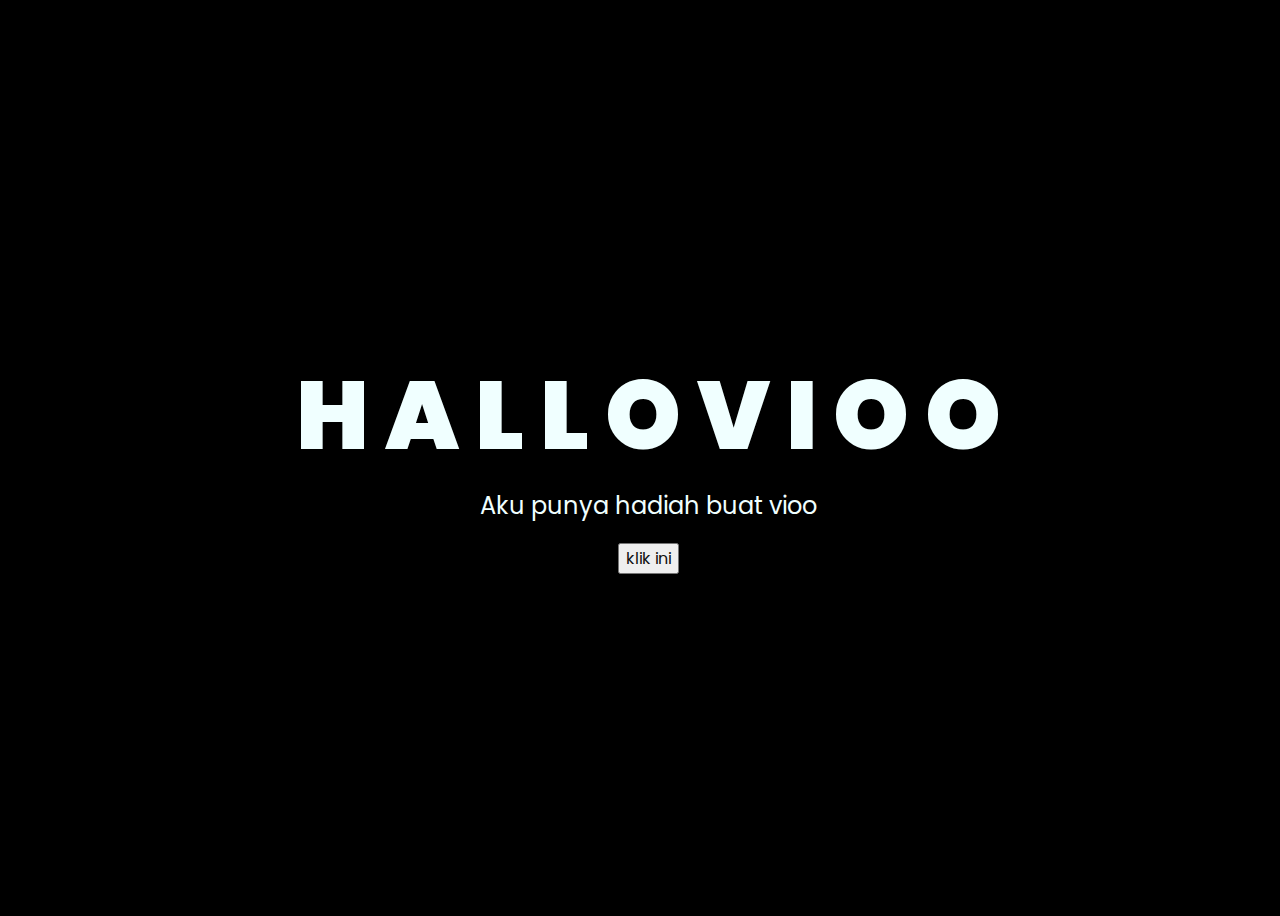
<file: pyoo/index.html>
<!DOCTYPE html>
<html lang="en">
<head>
    <meta charset="UTF-8">
    <meta http-equiv="X-UA-Compatible" content="IE=edge">
    <meta name="viewport" content="width=device-width, initial-scale=1.0">
    <link rel="stylesheet" href="css/style.css">
    <link rel="icon" href="img/flowers.png" type="image/x-icon">
    <title>Flowers</title>
</head>
<body>
    <div class="greetings">
    <!-- silahkan menambah kata sesuai keinginan dengan <span>text...</span -->
        <span>H</span>
        <span>A</span>
        <span>L</span>
        <span>L</span>
        <span>O</span>
        <span>V</span>
        <span>I</span>
        <span>O</span>
        <span>O</span>
    </div>
    <div class="description">
        <span>Aku punya hadiah buat vioo</span>
    </div>
    <div class="button">
        <button>
            <a href="flower.html">klik ini</a>
        </button>
        
    </div>
</body>
</html>
</file>
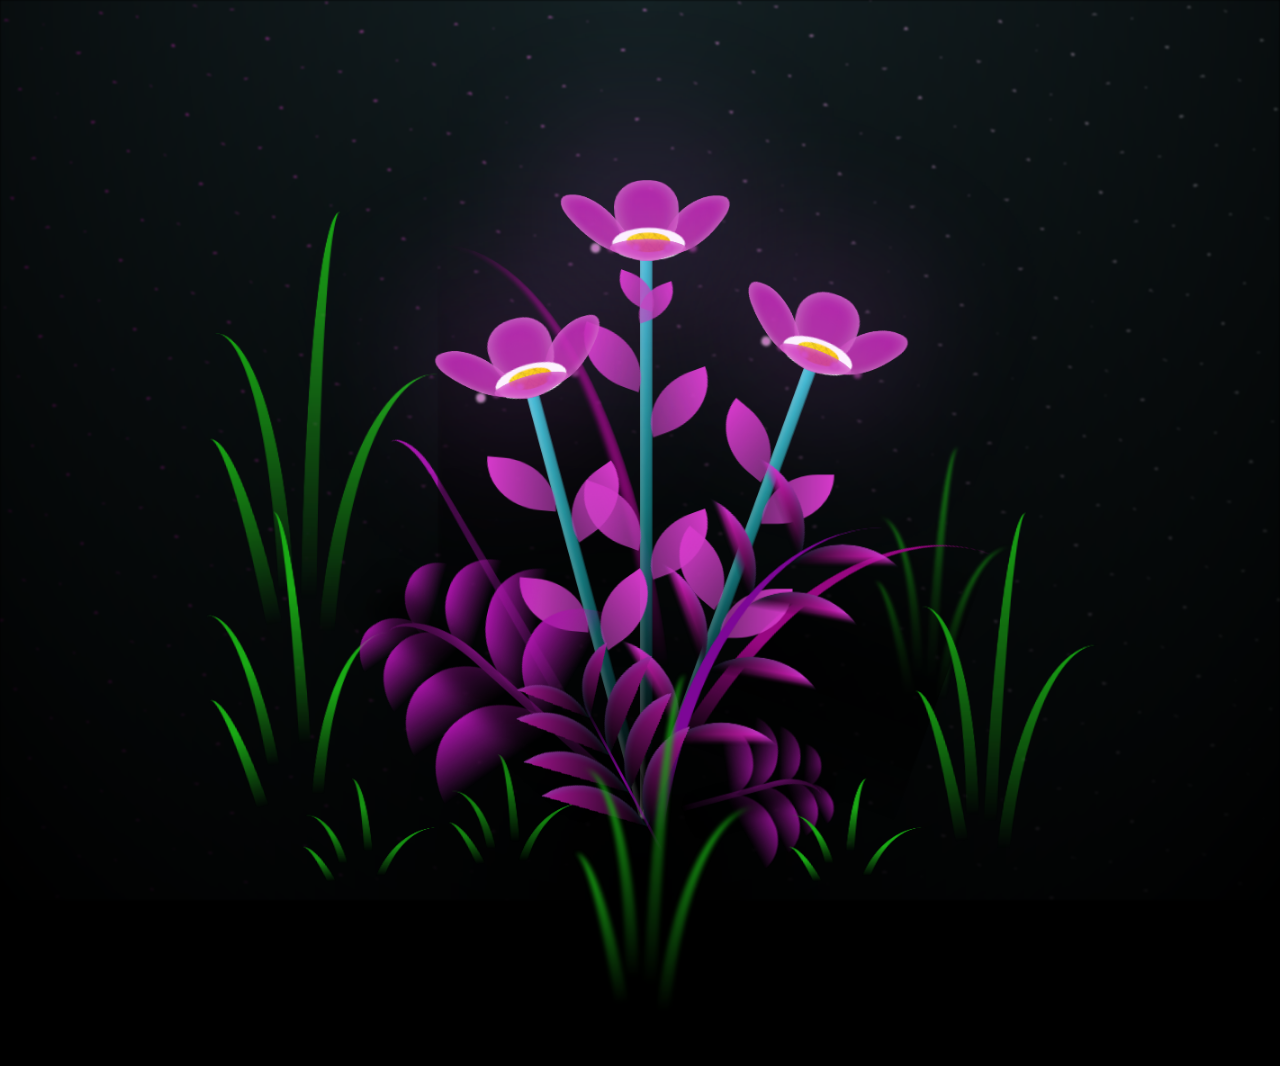
<file: pyoo/flower.html>
<!DOCTYPE html>
<html lang="en">
<head>
    <meta charset="UTF-8">
    <meta http-equiv="X-UA-Compatible" content="IE=edge">
    <meta name="viewport" content="width=device-width, initial-scale=1.0">
    <link rel="stylesheet" href="css/main.css">
    <link rel="icon" href="img/flowers.png" type="image/x-icon">
    <title>flowers</title>
</head>


<body class="container">

  <audio autoplay loop>
    <source src="hbd.mp3" type="audio/mp3">
  </audio>
  

  <!-- Pembuat code: https://codepen.io/mdusmanansari/pen/BamepLe -->
    <div class="night"></div>
    <div class="flowers">
      <div class="flower flower--1">
        <div class="flower__leafs flower__leafs--1">
          <div class="flower__leaf flower__leaf--1"></div>
          <div class="flower__leaf flower__leaf--2"></div>
          <div class="flower__leaf flower__leaf--3"></div>
          <div class="flower__leaf flower__leaf--4"></div>
          <div class="flower__white-circle"></div>
  
          <div class="flower__light flower__light--1"></div>
          <div class="flower__light flower__light--2"></div>
          <div class="flower__light flower__light--3"></div>
          <div class="flower__light flower__light--4"></div>
          <div class="flower__light flower__light--5"></div>
          <div class="flower__light flower__light--6"></div>
          <div class="flower__light flower__light--7"></div>
          <div class="flower__light flower__light--8"></div>
  
        </div>
        <div class="flower__line">
          <div class="flower__line__leaf flower__line__leaf--1"></div>
          <div class="flower__line__leaf flower__line__leaf--2"></div>
          <div class="flower__line__leaf flower__line__leaf--3"></div>
          <div class="flower__line__leaf flower__line__leaf--4"></div>
          <div class="flower__line__leaf flower__line__leaf--5"></div>
          <div class="flower__line__leaf flower__line__leaf--6"></div>
        </div>
      </div>
  
      <div class="flower flower--2">
        <div class="flower__leafs flower__leafs--2">
          <div class="flower__leaf flower__leaf--1"></div>
          <div class="flower__leaf flower__leaf--2"></div>
          <div class="flower__leaf flower__leaf--3"></div>
          <div class="flower__leaf flower__leaf--4"></div>
          <div class="flower__white-circle"></div>
  
          <div class="flower__light flower__light--1"></div>
          <div class="flower__light flower__light--2"></div>
          <div class="flower__light flower__light--3"></div>
          <div class="flower__light flower__light--4"></div>
          <div class="flower__light flower__light--5"></div>
          <div class="flower__light flower__light--6"></div>
          <div class="flower__light flower__light--7"></div>
          <div class="flower__light flower__light--8"></div>
  
        </div>
        <div class="flower__line">
          <div class="flower__line__leaf flower__line__leaf--1"></div>
          <div class="flower__line__leaf flower__line__leaf--2"></div>
          <div class="flower__line__leaf flower__line__leaf--3"></div>
          <div class="flower__line__leaf flower__line__leaf--4"></div>
        </div>
      </div>
  
      <div class="flower flower--3">
        <div class="flower__leafs flower__leafs--3">
          <div class="flower__leaf flower__leaf--1"></div>
          <div class="flower__leaf flower__leaf--2"></div>
          <div class="flower__leaf flower__leaf--3"></div>
          <div class="flower__leaf flower__leaf--4"></div>
          <div class="flower__white-circle"></div>
  
          <div class="flower__light flower__light--1"></div>
          <div class="flower__light flower__light--2"></div>
          <div class="flower__light flower__light--3"></div>
          <div class="flower__light flower__light--4"></div>
          <div class="flower__light flower__light--5"></div>
          <div class="flower__light flower__light--6"></div>
          <div class="flower__light flower__light--7"></div>
          <div class="flower__light flower__light--8"></div>
  
        </div>
        <div class="flower__line">
          <div class="flower__line__leaf flower__line__leaf--1"></div>
          <div class="flower__line__leaf flower__line__leaf--2"></div>
          <div class="flower__line__leaf flower__line__leaf--3"></div>
          <div class="flower__line__leaf flower__line__leaf--4"></div>
        </div>
      </div>
  
      <div class="grow-ans" style="--d:1.2s">
        <div class="flower__g-long">
          <div class="flower__g-long__top"></div>
          <div class="flower__g-long__bottom"></div>
        </div>
      </div>
  
      <div class="growing-grass">
        <div class="flower__grass flower__grass--1">
          <div class="flower__grass--top"></div>
          <div class="flower__grass--bottom"></div>
          <div class="flower__grass__leaf flower__grass__leaf--1"></div>
          <div class="flower__grass__leaf flower__grass__leaf--2"></div>
          <div class="flower__grass__leaf flower__grass__leaf--3"></div>
          <div class="flower__grass__leaf flower__grass__leaf--4"></div>
          <div class="flower__grass__leaf flower__grass__leaf--5"></div>
          <div class="flower__grass__leaf flower__grass__leaf--6"></div>
          <div class="flower__grass__leaf flower__grass__leaf--7"></div>
          <div class="flower__grass__leaf flower__grass__leaf--8"></div>
          <div class="flower__grass__overlay"></div>
        </div>
      </div>
  
      <div class="growing-grass">
        <div class="flower__grass flower__grass--2">
          <div class="flower__grass--top"></div>
          <div class="flower__grass--bottom"></div>
          <div class="flower__grass__leaf flower__grass__leaf--1"></div>
          <div class="flower__grass__leaf flower__grass__leaf--2"></div>
          <div class="flower__grass__leaf flower__grass__leaf--3"></div>
          <div class="flower__grass__leaf flower__grass__leaf--4"></div>
          <div class="flower__grass__leaf flower__grass__leaf--5"></div>
          <div class="flower__grass__leaf flower__grass__leaf--6"></div>
          <div class="flower__grass__leaf flower__grass__leaf--7"></div>
          <div class="flower__grass__leaf flower__grass__leaf--8"></div>
          <div class="flower__grass__overlay"></div>
        </div>
      </div>
  
      <div class="grow-ans" style="--d:2.4s">
        <div class="flower__g-right flower__g-right--1">
          <div class="leaf"></div>
        </div>
      </div>
  
      <div class="grow-ans" style="--d:2.8s">
        <div class="flower__g-right flower__g-right--2">
          <div class="leaf"></div>
        </div>
      </div>
  
      <div class="grow-ans" style="--d:2.8s">
        <div class="flower__g-front">
          <div class="flower__g-front__leaf-wrapper flower__g-front__leaf-wrapper--1">
            <div class="flower__g-front__leaf"></div>
          </div>
          <div class="flower__g-front__leaf-wrapper flower__g-front__leaf-wrapper--2">
            <div class="flower__g-front__leaf"></div>
          </div>
          <div class="flower__g-front__leaf-wrapper flower__g-front__leaf-wrapper--3">
            <div class="flower__g-front__leaf"></div>
          </div>
          <div class="flower__g-front__leaf-wrapper flower__g-front__leaf-wrapper--4">
            <div class="flower__g-front__leaf"></div>
          </div>
          <div class="flower__g-front__leaf-wrapper flower__g-front__leaf-wrapper--5">
            <div class="flower__g-front__leaf"></div>
          </div>
          <div class="flower__g-front__leaf-wrapper flower__g-front__leaf-wrapper--6">
            <div class="flower__g-front__leaf"></div>
          </div>
          <div class="flower__g-front__leaf-wrapper flower__g-front__leaf-wrapper--7">
            <div class="flower__g-front__leaf"></div>
          </div>
          <div class="flower__g-front__leaf-wrapper flower__g-front__leaf-wrapper--8">
            <div class="flower__g-front__leaf"></div>
          </div>
          <div class="flower__g-front__line"></div>
        </div>
      </div>
  
      <div class="grow-ans" style="--d:3.2s">
        <div class="flower__g-fr">
          <div class="leaf"></div>
          <div class="flower__g-fr__leaf flower__g-fr__leaf--1"></div>
          <div class="flower__g-fr__leaf flower__g-fr__leaf--2"></div>
          <div class="flower__g-fr__leaf flower__g-fr__leaf--3"></div>
          <div class="flower__g-fr__leaf flower__g-fr__leaf--4"></div>
          <div class="flower__g-fr__leaf flower__g-fr__leaf--5"></div>
          <div class="flower__g-fr__leaf flower__g-fr__leaf--6"></div>
          <div class="flower__g-fr__leaf flower__g-fr__leaf--7"></div>
          <div class="flower__g-fr__leaf flower__g-fr__leaf--8"></div>
        </div>
      </div>
  
      <div class="long-g long-g--0">
        <div class="grow-ans" style="--d:3s">
          <div class="leaf leaf--0"></div>
        </div>
        <div class="grow-ans" style="--d:2.2s">
          <div class="leaf leaf--1"></div>
        </div>
        <div class="grow-ans" style="--d:3.4s">
          <div class="leaf leaf--2"></div>
        </div>
        <div class="grow-ans" style="--d:3.6s">
          <div class="leaf leaf--3"></div>
        </div>
      </div>
  
      <div class="long-g long-g--1">
        <div class="grow-ans" style="--d:3.6s">
          <div class="leaf leaf--0"></div>
        </div>
        <div class="grow-ans" style="--d:3.8s">
          <div class="leaf leaf--1"></div>
        </div>
        <div class="grow-ans" style="--d:4s">
          <div class="leaf leaf--2"></div>
        </div>
        <div class="grow-ans" style="--d:4.2s">
          <div class="leaf leaf--3"></div>
        </div>
      </div>
  
      <div class="long-g long-g--2">
        <div class="grow-ans" style="--d:4s">
          <div class="leaf leaf--0"></div>
        </div>
        <div class="grow-ans" style="--d:4.2s">
          <div class="leaf leaf--1"></div>
        </div>
        <div class="grow-ans" style="--d:4.4s">
          <div class="leaf leaf--2"></div>
        </div>
        <div class="grow-ans" style="--d:4.6s">
          <div class="leaf leaf--3"></div>
        </div>
      </div>
  
      <div class="long-g long-g--3">
        <div class="grow-ans" style="--d:4s">
          <div class="leaf leaf--0"></div>
        </div>
        <div class="grow-ans" style="--d:4.2s">
          <div class="leaf leaf--1"></div>
        </div>
        <div class="grow-ans" style="--d:3s">
          <div class="leaf leaf--2"></div>
        </div>
        <div class="grow-ans" style="--d:3.6s">
          <div class="leaf leaf--3"></div>
        </div>
      </div>
  
      <div class="long-g long-g--4">
        <div class="grow-ans" style="--d:4s">
          <div class="leaf leaf--0"></div>
        </div>
        <div class="grow-ans" style="--d:4.2s">
          <div class="leaf leaf--1"></div>
        </div>
        <div class="grow-ans" style="--d:3s">
          <div class="leaf leaf--2"></div>
        </div>
        <div class="grow-ans" style="--d:3.6s">
          <div class="leaf leaf--3"></div>
        </div>
      </div>
  
      <div class="long-g long-g--5">
        <div class="grow-ans" style="--d:4s">
          <div class="leaf leaf--0"></div>
        </div>
        <div class="grow-ans" style="--d:4.2s">
          <div class="leaf leaf--1"></div>
        </div>
        <div class="grow-ans" style="--d:3s">
          <div class="leaf leaf--2"></div>
        </div>
        <div class="grow-ans" style="--d:3.6s">
          <div class="leaf leaf--3"></div>
        </div>
      </div>
  
      <div class="long-g long-g--6">
        <div class="grow-ans" style="--d:4.2s">
          <div class="leaf leaf--0"></div>
        </div>
        <div class="grow-ans" style="--d:4.4s">
          <div class="leaf leaf--1"></div>
        </div>
        <div class="grow-ans" style="--d:4.6s">
          <div class="leaf leaf--2"></div>
        </div>
        <div class="grow-ans" style="--d:4.8s">
          <div class="leaf leaf--3"></div>
        </div>
      </div>
  
      <div class="long-g long-g--7">
        <div class="grow-ans" style="--d:3s">
          <div class="leaf leaf--0"></div>
        </div>
        <div class="grow-ans" style="--d:3.2s">
          <div class="leaf leaf--1"></div>
        </div>
        <div class="grow-ans" style="--d:3.5s">
          <div class="leaf leaf--2"></div>
        </div>
        <div class="grow-ans" style="--d:3.6s">
          <div class="leaf leaf--3"></div>
        </div>
      </div>
    </div>
    <script src="main.js"></script>
  </body>
</html>
</file>
<file: pyoo/css/style.css>
@import url('https://fonts.googleapis.com/css2?family=Poppins:ital,wght@0,500;1,900&display=swap');
*{
    font-family: 'Poppins',cursive;
}
body{
    color: azure;
    width: 100%;
    height: 100vh;
    display: flex;
    flex-direction: column;
    align-items: center;
    justify-content: center;
    background-color: black;
}
.greetings{
    font-size: 6rem;
    font-weight: 900;
}
.greetings > span{
    animation: glow 2.5s ease-in-out infinite;
}
@keyframes glow{
    0%, 100%{
        color: #fff;
        text-shadow: 0 0 12px #39c6d6, 0 0 50px #39c6d6, 0 0 100px #39c6d6;
    }
    10%, 90%{
        color: #111;
        text-shadow: none;
    }
}
.greetings > span:nth-child(2){
    animation-delay: .2s ;
}
.greetings > span:nth-child(3){
    animation-delay: .4s ;
}
.greetings > span:nth-child(4){
    animation-delay: .6s;
}
.greetings > span:nth-child(5){
    animation-delay: .8s;
}

.description{
    font-size: 1.5rem;
    margin-bottom: 20px;
}

.button a{
    text-decoration: none;
    font-size: 1rem;
    color: #111;
}

@media screen and (max-width:574px){
    .greetings{
        display: block;
        font-size: 3rem;
        font-weight: 500;
        text-align: center;
    }
    .description{
        font-size: 1rem;
    }
    
    .button a{
        font-size: .5rem;
    }
}
</file>
<file: pyoo/css/main.css>
*,
*::after,
*::before {
  padding: 0;
  margin: 0;
  box-sizing: border-box;
}

:root {
  --dark-color: #000000;
}

body {
  display: flex;
  align-items: flex-end;
  justify-content: center;
  min-height: 100vh;
  background-color: var(--dark-color);
  overflow: hidden;
  perspective: 1000px;
}

.night {
  position: fixed;
  left: 50%;
  top: 0;
  transform: translateX(-50%);
  width: 100%;
  height: 100%;
  filter: blur(0.1vmin);
  background-image: radial-gradient(ellipse at top, transparent 0%, var(--dark-color)), radial-gradient(ellipse at bottom, var(--dark-color), rgba(145, 233, 255, 0.2)), repeating-linear-gradient(220deg, rgb(0, 0, 0) 0px, rgb(0, 0, 0) 19px, transparent 19px, transparent 22px), repeating-linear-gradient(189deg, rgb(0, 0, 0) 0px, rgb(0, 0, 0) 19px, transparent 19px, transparent 22px), repeating-linear-gradient(148deg, rgb(0, 0, 0) 0px, rgb(0, 0, 0) 19px, transparent 19px, transparent 22px), linear-gradient(90deg, rgb(255, 0, 208), rgb(240, 240, 240));
}

.flowers {
  position: relative;
  transform: scale(0.9);
}

.flower {
  position: absolute;
  bottom: 10vmin;
  transform-origin: bottom center;
  z-index: 10;
  --fl-speed: 0.8s;
}
.flower--1 {
  -webkit-animation: moving-flower-1 4s linear infinite;
          animation: moving-flower-1 4s linear infinite;
}
.flower--1 .flower__line {
  height: 70vmin;
  -webkit-animation-delay: 0.3s;
          animation-delay: 0.3s;
}
.flower--1 .flower__line__leaf--1 {
  -webkit-animation: blooming-leaf-right var(--fl-speed) 1.6s backwards;
          animation: blooming-leaf-right var(--fl-speed) 1.6s backwards;
}
.flower--1 .flower__line__leaf--2 {
  -webkit-animation: blooming-leaf-right var(--fl-speed) 1.4s backwards;
          animation: blooming-leaf-right var(--fl-speed) 1.4s backwards;
}
.flower--1 .flower__line__leaf--3 {
  -webkit-animation: blooming-leaf-left var(--fl-speed) 1.2s backwards;
          animation: blooming-leaf-left var(--fl-speed) 1.2s backwards;
}
.flower--1 .flower__line__leaf--4 {
  -webkit-animation: blooming-leaf-left var(--fl-speed) 1s backwards;
          animation: blooming-leaf-left var(--fl-speed) 1s backwards;
}
.flower--1 .flower__line__leaf--5 {
  -webkit-animation: blooming-leaf-right var(--fl-speed) 1.8s backwards;
          animation: blooming-leaf-right var(--fl-speed) 1.8s backwards;
}
.flower--1 .flower__line__leaf--6 {
  -webkit-animation: blooming-leaf-left var(--fl-speed) 2s backwards;
          animation: blooming-leaf-left var(--fl-speed) 2s backwards;
}
.flower--2 {
  left: 50%;
  transform: rotate(20deg);
  -webkit-animation: moving-flower-2 4s linear infinite;
          animation: moving-flower-2 4s linear infinite;
}
.flower--2 .flower__line {
  height: 60vmin;
  -webkit-animation-delay: 0.6s;
          animation-delay: 0.6s;
}
.flower--2 .flower__line__leaf--1 {
  -webkit-animation: blooming-leaf-right var(--fl-speed) 1.9s backwards;
          animation: blooming-leaf-right var(--fl-speed) 1.9s backwards;
}
.flower--2 .flower__line__leaf--2 {
  -webkit-animation: blooming-leaf-right var(--fl-speed) 1.7s backwards;
          animation: blooming-leaf-right var(--fl-speed) 1.7s backwards;
}
.flower--2 .flower__line__leaf--3 {
  -webkit-animation: blooming-leaf-left var(--fl-speed) 1.5s backwards;
          animation: blooming-leaf-left var(--fl-speed) 1.5s backwards;
}
.flower--2 .flower__line__leaf--4 {
  -webkit-animation: blooming-leaf-left var(--fl-speed) 1.3s backwards;
          animation: blooming-leaf-left var(--fl-speed) 1.3s backwards;
}
.flower--3 {
  left: 50%;
  transform: rotate(-15deg);
  -webkit-animation: moving-flower-3 4s linear infinite;
          animation: moving-flower-3 4s linear infinite;
}
.flower--3 .flower__line {
  -webkit-animation-delay: 0.9s;
          animation-delay: 0.9s;
}
.flower--3 .flower__line__leaf--1 {
  -webkit-animation: blooming-leaf-right var(--fl-speed) 2.5s backwards;
          animation: blooming-leaf-right var(--fl-speed) 2.5s backwards;
}
.flower--3 .flower__line__leaf--2 {
  -webkit-animation: blooming-leaf-right var(--fl-speed) 2.3s backwards;
          animation: blooming-leaf-right var(--fl-speed) 2.3s backwards;
}
.flower--3 .flower__line__leaf--3 {
  -webkit-animation: blooming-leaf-left var(--fl-speed) 2.1s backwards;
          animation: blooming-leaf-left var(--fl-speed) 2.1s backwards;
}
.flower--3 .flower__line__leaf--4 {
  -webkit-animation: blooming-leaf-left var(--fl-speed) 1.9s backwards;
          animation: blooming-leaf-left var(--fl-speed) 1.9s backwards;
}
.flower__leafs {
  position: relative;
  -webkit-animation: blooming-flower 2s backwards;
          animation: blooming-flower 2s backwards;
}
.flower__leafs--1 {
  -webkit-animation-delay: 1.1s;
          animation-delay: 1.1s;
}
.flower__leafs--2 {
  -webkit-animation-delay: 1.4s;
          animation-delay: 1.4s;
}
.flower__leafs--3 {
  -webkit-animation-delay: 1.7s;
          animation-delay: 1.7s;
}
.flower__leafs::after {
  content: "";
  position: absolute;
  left: 0;
  top: 0;
  transform: translate(-50%, -100%);
  width: 8vmin;
  height: 8vmin;
  background-color: #e46bff;
  filter: blur(10vmin);
}
.flower__leaf {
  position: absolute;
  bottom: 0;
  left: 50%;
  width: 8vmin;
  height: 11vmin;
  border-radius: 51% 49% 47% 53%/44% 45% 55% 69%;
  background-color: #efa7ff;
  background-image: linear-gradient(to top, #bb36aa, #c122b4);
  transform-origin: bottom center;
  opacity: 0.9;
  box-shadow: inset 0 0 2vmin rgba(255, 255, 255, 0.5);
}
.flower__leaf--1 {
  transform: translate(-10%, 1%) rotateY(40deg) rotateX(-50deg);
}
.flower__leaf--2 {
  transform: translate(-50%, -4%) rotateX(40deg);
}
.flower__leaf--3 {
  transform: translate(-90%, 0%) rotateY(45deg) rotateX(50deg);
}
.flower__leaf--4 {
  width: 8vmin;
  height: 8vmin;
  transform-origin: bottom left;
  border-radius: 4vmin 10vmin 4vmin 4vmin;
  transform: translate(0%, 18%) rotateX(70deg) rotate(-43deg);
  background-image: linear-gradient(to top, #c025b0, #cd27bc);
  z-index: 1;
  opacity: 0.8;
}
.flower__white-circle {
  position: absolute;
  left: -3.5vmin;
  top: -3vmin;
  width: 9vmin;
  height: 4vmin;
  border-radius: 50%;
  background-color: #fff;
}
.flower__white-circle::after {
  content: "";
  position: absolute;
  left: 50%;
  top: 45%;
  transform: translate(-50%, -50%);
  width: 60%;
  height: 60%;
  border-radius: inherit;
  background-image: repeating-linear-gradient(135deg, rgba(0, 0, 0, 0.03) 0px, rgba(0, 0, 0, 0.03) 1px, transparent 1px, transparent 12px), repeating-linear-gradient(45deg, rgba(0, 0, 0, 0.03) 0px, rgba(0, 0, 0, 0.03) 1px, transparent 1px, transparent 12px), repeating-linear-gradient(67.5deg, rgba(0, 0, 0, 0.03) 0px, rgba(0, 0, 0, 0.03) 1px, transparent 1px, transparent 12px), repeating-linear-gradient(135deg, rgba(0, 0, 0, 0.03) 0px, rgba(0, 0, 0, 0.03) 1px, transparent 1px, transparent 12px), repeating-linear-gradient(45deg, rgba(0, 0, 0, 0.03) 0px, rgba(0, 0, 0, 0.03) 1px, transparent 1px, transparent 12px), repeating-linear-gradient(112.5deg, rgba(0, 0, 0, 0.03) 0px, rgba(0, 0, 0, 0.03) 1px, transparent 1px, transparent 12px), repeating-linear-gradient(112.5deg, rgba(0, 0, 0, 0.03) 0px, rgba(0, 0, 0, 0.03) 1px, transparent 1px, transparent 12px), repeating-linear-gradient(45deg, rgba(0, 0, 0, 0.03) 0px, rgba(0, 0, 0, 0.03) 1px, transparent 1px, transparent 12px), repeating-linear-gradient(22.5deg, rgba(0, 0, 0, 0.03) 0px, rgba(0, 0, 0, 0.03) 1px, transparent 1px, transparent 12px), repeating-linear-gradient(45deg, rgba(0, 0, 0, 0.03) 0px, rgba(0, 0, 0, 0.03) 1px, transparent 1px, transparent 12px), repeating-linear-gradient(22.5deg, rgba(0, 0, 0, 0.03) 0px, rgba(0, 0, 0, 0.03) 1px, transparent 1px, transparent 12px), repeating-linear-gradient(135deg, rgba(0, 0, 0, 0.03) 0px, rgba(0, 0, 0, 0.03) 1px, transparent 1px, transparent 12px), repeating-linear-gradient(157.5deg, rgba(0, 0, 0, 0.03) 0px, rgba(0, 0, 0, 0.03) 1px, transparent 1px, transparent 12px), repeating-linear-gradient(67.5deg, rgba(0, 0, 0, 0.03) 0px, rgba(0, 0, 0, 0.03) 1px, transparent 1px, transparent 12px), repeating-linear-gradient(67.5deg, rgba(0, 0, 0, 0.03) 0px, rgba(0, 0, 0, 0.03) 1px, transparent 1px, transparent 12px), linear-gradient(90deg, rgb(255, 235, 18), rgb(255, 206, 0));
}
.flower__line {
  height: 55vmin;
  width: 1.5vmin;
  background-image: linear-gradient(to left, rgba(0, 0, 0, 0.2), transparent, rgba(255, 255, 255, 0.2)), linear-gradient(to top, transparent 10%, #14757a, #39c6d6);
  box-shadow: inset 0 0 2px rgba(0, 0, 0, 0.5);
  -webkit-animation: grow-flower-tree 4s backwards;
          animation: grow-flower-tree 4s backwards;
}
.flower__line__leaf {
  --w: 7vmin;
  --h: calc(var(--w) + 2vmin);
  position: absolute;
  top: 20%;
  left: 90%;
  width: var(--w);
  height: var(--h);
  border-top-right-radius: var(--h);
  border-bottom-left-radius: var(--h);
  background-image: linear-gradient(to top, rgba(190, 65, 186, 0.625), #d639cb);
}
.flower__line__leaf--1 {
  transform: rotate(70deg) rotateY(30deg);
}
.flower__line__leaf--2 {
  top: 45%;
  transform: rotate(70deg) rotateY(30deg);
}
.flower__line__leaf--3, .flower__line__leaf--4, .flower__line__leaf--6 {
  border-top-right-radius: 0;
  border-bottom-left-radius: 0;
  border-top-left-radius: var(--h);
  border-bottom-right-radius: var(--h);
  left: -460%;
  top: 12%;
  transform: rotate(-70deg) rotateY(30deg);
}
.flower__line__leaf--4 {
  top: 40%;
}
.flower__line__leaf--5 {
  top: 0;
  transform-origin: left;
  transform: rotate(70deg) rotateY(30deg) scale(0.6);
}
.flower__line__leaf--6 {
  top: -2%;
  left: -450%;
  transform-origin: right;
  transform: rotate(-70deg) rotateY(30deg) scale(0.6);
}
.flower__light {
  position: absolute;
  bottom: 0vmin;
  width: 1vmin;
  height: 1vmin;
  background-color: rgb(254, 253, 254);
  border-radius: 50%;
  filter: blur(0.2vmin);
  -webkit-animation: light-ans 4s linear infinite backwards;
          animation: light-ans 4s linear infinite backwards;
}
.flower__light:nth-child(odd) {
  background-color: #a43c98b1;
}
.flower__light--1 {
  left: -2vmin;
  -webkit-animation-delay: 1s;
          animation-delay: 1s;
}
.flower__light--2 {
  left: 3vmin;
  -webkit-animation-delay: 0.5s;
          animation-delay: 0.5s;
}
.flower__light--3 {
  left: -6vmin;
  -webkit-animation-delay: 0.3s;
          animation-delay: 0.3s;
}
.flower__light--4 {
  left: 6vmin;
  -webkit-animation-delay: 0.9s;
          animation-delay: 0.9s;
}
.flower__light--5 {
  left: -1vmin;
  -webkit-animation-delay: 1.5s;
          animation-delay: 1.5s;
}
.flower__light--6 {
  left: -4vmin;
  -webkit-animation-delay: 3s;
          animation-delay: 3s;
}
.flower__light--7 {
  left: 3vmin;
  -webkit-animation-delay: 2s;
          animation-delay: 2s;
}
.flower__light--8 {
  left: -6vmin;
  -webkit-animation-delay: 3.5s;
          animation-delay: 3.5s;
}
.flower__grass {
  --c: #aa15aa;
  --line-w: 1.5vmin;
  position: absolute;
  bottom: 12vmin;
  left: -7vmin;
  display: flex;
  flex-direction: column;
  align-items: flex-end;
  z-index: 20;
  transform-origin: bottom center;
  transform: rotate(-48deg) rotateY(40deg);
}
.flower__grass--1 {
  -webkit-animation: moving-grass 2s linear infinite;
          animation: moving-grass 2s linear infinite;
}
.flower__grass--2 {
  left: 2vmin;
  bottom: 10vmin;
  transform: scale(0.5) rotate(75deg) rotateX(10deg) rotateY(-200deg);
  opacity: 0.8;
  z-index: 0;
  -webkit-animation: moving-grass--2 1.5s linear infinite;
          animation: moving-grass--2 1.5s linear infinite;
}
.flower__grass--top {
  width: 7vmin;
  height: 10vmin;
  border-top-right-radius: 100%;
  border-right: var(--line-w) solid var(--c);
  transform-origin: bottom center;
  transform: rotate(-2deg);
}
.flower__grass--bottom {
  margin-top: -2px;
  width: var(--line-w);
  height: 25vmin;
  background-image: linear-gradient(to top, transparent, var(--c));
}
.flower__grass__leaf {
  --size: 10vmin;
  position: absolute;
  width: calc(var(--size) * 2.1);
  height: var(--size);
  border-top-left-radius: var(--size);
  border-top-right-radius: var(--size);
  background-image: linear-gradient(to top, transparent, transparent 30%, var(--c));
  z-index: 100;
}
.flower__grass__leaf--1 {
  top: -6%;
  left: 30%;
  --size: 6vmin;
  transform: rotate(-20deg);
  -webkit-animation: growing-grass-ans--1 2s 2.6s backwards;
          animation: growing-grass-ans--1 2s 2.6s backwards;
}
@-webkit-keyframes growing-grass-ans--1 {
  0% {
    transform-origin: bottom left;
    transform: rotate(-20deg) scale(0);
  }
}
@keyframes growing-grass-ans--1 {
  0% {
    transform-origin: bottom left;
    transform: rotate(-20deg) scale(0);
  }
}
.flower__grass__leaf--2 {
  top: -5%;
  left: -110%;
  --size: 6vmin;
  transform: rotate(10deg);
  -webkit-animation: growing-grass-ans--2 2s 2.4s linear backwards;
          animation: growing-grass-ans--2 2s 2.4s linear backwards;
}
@-webkit-keyframes growing-grass-ans--2 {
  0% {
    transform-origin: bottom right;
    transform: rotate(10deg) scale(0);
  }
}
@keyframes growing-grass-ans--2 {
  0% {
    transform-origin: bottom right;
    transform: rotate(10deg) scale(0);
  }
}
.flower__grass__leaf--3 {
  top: 5%;
  left: 60%;
  --size: 8vmin;
  transform: rotate(-18deg) rotateX(-20deg);
  -webkit-animation: growing-grass-ans--3 2s 2.2s linear backwards;
          animation: growing-grass-ans--3 2s 2.2s linear backwards;
}
@-webkit-keyframes growing-grass-ans--3 {
  0% {
    transform-origin: bottom left;
    transform: rotate(-18deg) rotateX(-20deg) scale(0);
  }
}
@keyframes growing-grass-ans--3 {
  0% {
    transform-origin: bottom left;
    transform: rotate(-18deg) rotateX(-20deg) scale(0);
  }
}
.flower__grass__leaf--4 {
  top: 6%;
  left: -135%;
  --size: 8vmin;
  transform: rotate(2deg);
  -webkit-animation: growing-grass-ans--4 2s 2s linear backwards;
          animation: growing-grass-ans--4 2s 2s linear backwards;
}
@-webkit-keyframes growing-grass-ans--4 {
  0% {
    transform-origin: bottom right;
    transform: rotate(2deg) scale(0);
  }
}
@keyframes growing-grass-ans--4 {
  0% {
    transform-origin: bottom right;
    transform: rotate(2deg) scale(0);
  }
}
.flower__grass__leaf--5 {
  top: 20%;
  left: 60%;
  --size: 10vmin;
  transform: rotate(-24deg) rotateX(-20deg);
  -webkit-animation: growing-grass-ans--5 2s 1.8s linear backwards;
          animation: growing-grass-ans--5 2s 1.8s linear backwards;
}
@-webkit-keyframes growing-grass-ans--5 {
  0% {
    transform-origin: bottom left;
    transform: rotate(-24deg) rotateX(-20deg) scale(0);
  }
}
@keyframes growing-grass-ans--5 {
  0% {
    transform-origin: bottom left;
    transform: rotate(-24deg) rotateX(-20deg) scale(0);
  }
}
.flower__grass__leaf--6 {
  top: 22%;
  left: -180%;
  --size: 10vmin;
  transform: rotate(10deg);
  -webkit-animation: growing-grass-ans--6 2s 1.6s linear backwards;
          animation: growing-grass-ans--6 2s 1.6s linear backwards;
}
@-webkit-keyframes growing-grass-ans--6 {
  0% {
    transform-origin: bottom right;
    transform: rotate(10deg) scale(0);
  }
}
@keyframes growing-grass-ans--6 {
  0% {
    transform-origin: bottom right;
    transform: rotate(10deg) scale(0);
  }
}
.flower__grass__leaf--7 {
  top: 39%;
  left: 70%;
  --size: 10vmin;
  transform: rotate(-10deg);
  -webkit-animation: growing-grass-ans--7 2s 1.4s linear backwards;
          animation: growing-grass-ans--7 2s 1.4s linear backwards;
}
@-webkit-keyframes growing-grass-ans--7 {
  0% {
    transform-origin: bottom left;
    transform: rotate(-10deg) scale(0);
  }
}
@keyframes growing-grass-ans--7 {
  0% {
    transform-origin: bottom left;
    transform: rotate(-10deg) scale(0);
  }
}
.flower__grass__leaf--8 {
  top: 40%;
  left: -215%;
  --size: 11vmin;
  transform: rotate(10deg);
  -webkit-animation: growing-grass-ans--8 2s 1.2s linear backwards;
          animation: growing-grass-ans--8 2s 1.2s linear backwards;
}
@-webkit-keyframes growing-grass-ans--8 {
  0% {
    transform-origin: bottom right;
    transform: rotate(10deg) scale(0);
  }
}
@keyframes growing-grass-ans--8 {
  0% {
    transform-origin: bottom right;
    transform: rotate(10deg) scale(0);
  }
}
.flower__grass__overlay {
  position: absolute;
  top: -10%;
  right: 0%;
  width: 100%;
  height: 100%;
  background-color: rgba(0, 0, 0, 0.6);
  filter: blur(1.5vmin);
  z-index: 100;
}
.flower__g-long {
  --w: 2vmin;
  --h: 6vmin;
  --c: #a515aa;
  position: absolute;
  bottom: 10vmin;
  left: -3vmin;
  transform-origin: bottom center;
  transform: rotate(-30deg) rotateY(-20deg);
  display: flex;
  flex-direction: column;
  align-items: flex-end;
  -webkit-animation: flower-g-long-ans 3s linear infinite;
          animation: flower-g-long-ans 3s linear infinite;
}
@-webkit-keyframes flower-g-long-ans {
  0%, 100% {
    transform: rotate(-30deg) rotateY(-20deg);
  }
  50% {
    transform: rotate(-32deg) rotateY(-20deg);
  }
}
@keyframes flower-g-long-ans {
  0%, 100% {
    transform: rotate(-30deg) rotateY(-20deg);
  }
  50% {
    transform: rotate(-32deg) rotateY(-20deg);
  }
}
.flower__g-long__top {
  top: calc(var(--h) * -1);
  width: calc(var(--w) + 1vmin);
  height: var(--h);
  border-top-right-radius: 100%;
  border-right: 0.7vmin solid var(--c);
  transform: translate(-0.7vmin, 1vmin);
}
.flower__g-long__bottom {
  width: var(--w);
  height: 50vmin;
  transform-origin: bottom center;
  background-image: linear-gradient(to top, transparent 30%, var(--c));
  box-shadow: inset 0 0 2px rgba(0, 0, 0, 0.5);
  -webkit-clip-path: polygon(35% 0, 65% 1%, 100% 100%, 0% 100%);
          clip-path: polygon(35% 0, 65% 1%, 100% 100%, 0% 100%);
}
.flower__g-right {
  position: absolute;
  bottom: 6vmin;
  left: -2vmin;
  transform-origin: bottom left;
  transform: rotate(20deg);
}
.flower__g-right .leaf {
  width: 30vmin;
  height: 50vmin;
  border-top-left-radius: 100%;
  border-left: 2vmin solid #970781;
  background-image: linear-gradient(to bottom, transparent, var(--dark-color) 60%);
  -webkit-mask-image: linear-gradient(to top, transparent 30%, #970789 60%);
}
.flower__g-right--1 {
  -webkit-animation: flower-g-right-ans 2.5s linear infinite;
          animation: flower-g-right-ans 2.5s linear infinite;
}
.flower__g-right--2 {
  left: 5vmin;
  transform: rotateY(-180deg);
  -webkit-animation: flower-g-right-ans--2 3s linear infinite;
          animation: flower-g-right-ans--2 3s linear infinite;
}
.flower__g-right--2 .leaf {
  height: 75vmin;
  filter: blur(0.3vmin);
  opacity: 0.8;
}
@-webkit-keyframes flower-g-right-ans {
  0%, 100% {
    transform: rotate(20deg);
  }
  50% {
    transform: rotate(24deg) rotateX(-20deg);
  }
}
@keyframes flower-g-right-ans {
  0%, 100% {
    transform: rotate(20deg);
  }
  50% {
    transform: rotate(24deg) rotateX(-20deg);
  }
}
@-webkit-keyframes flower-g-right-ans--2 {
  0%, 100% {
    transform: rotateY(-180deg) rotate(0deg) rotateX(-20deg);
  }
  50% {
    transform: rotateY(-180deg) rotate(6deg) rotateX(-20deg);
  }
}
@keyframes flower-g-right-ans--2 {
  0%, 100% {
    transform: rotateY(-180deg) rotate(0deg) rotateX(-20deg);
  }
  50% {
    transform: rotateY(-180deg) rotate(6deg) rotateX(-20deg);
  }
}
.flower__g-front {
  position: absolute;
  bottom: 6vmin;
  left: 2.5vmin;
  z-index: 100;
  transform-origin: bottom center;
  transform: rotate(-28deg) rotateY(30deg) scale(1.04);
  -webkit-animation: flower__g-front-ans 2s linear infinite;
          animation: flower__g-front-ans 2s linear infinite;
}
@-webkit-keyframes flower__g-front-ans {
  0%, 100% {
    transform: rotate(-28deg) rotateY(30deg) scale(1.04);
  }
  50% {
    transform: rotate(-35deg) rotateY(40deg) scale(1.04);
  }
}
@keyframes flower__g-front-ans {
  0%, 100% {
    transform: rotate(-28deg) rotateY(30deg) scale(1.04);
  }
  50% {
    transform: rotate(-35deg) rotateY(40deg) scale(1.04);
  }
}
.flower__g-front__line {
  width: 0.3vmin;
  height: 20vmin;
  background-image: linear-gradient(to top, transparent, #7f0797, transparent 100%);
  position: relative;
}
.flower__g-front__leaf-wrapper {
  position: absolute;
  top: 0;
  left: 0;
  transform-origin: bottom left;
  transform: rotate(10deg);
}
.flower__g-front__leaf-wrapper:nth-child(even) {
  left: 0vmin;
  transform: rotateY(-180deg) rotate(5deg);
  -webkit-animation: flower__g-front__leaf-left-ans 1s ease-in backwards;
          animation: flower__g-front__leaf-left-ans 1s ease-in backwards;
}
.flower__g-front__leaf-wrapper:nth-child(odd) {
  -webkit-animation: flower__g-front__leaf-ans 1s ease-in backwards;
          animation: flower__g-front__leaf-ans 1s ease-in backwards;
}
.flower__g-front__leaf-wrapper--1 {
  top: -8vmin;
  transform: scale(0.7);
  -webkit-animation: flower__g-front__leaf-ans 1s 5.5s ease-in backwards !important;
          animation: flower__g-front__leaf-ans 1s 5.5s ease-in backwards !important;
}
.flower__g-front__leaf-wrapper--2 {
  top: -8vmin;
  transform: rotateY(-180deg) scale(0.7) !important;
  -webkit-animation: flower__g-front__leaf-left-ans-2 1s 4.6s ease-in backwards !important;
          animation: flower__g-front__leaf-left-ans-2 1s 4.6s ease-in backwards !important;
}
.flower__g-front__leaf-wrapper--3 {
  top: -3vmin;
  -webkit-animation: flower__g-front__leaf-ans 1s 4.6s ease-in backwards;
          animation: flower__g-front__leaf-ans 1s 4.6s ease-in backwards;
}
.flower__g-front__leaf-wrapper--4 {
  top: -3vmin;
  transform: rotateY(-180deg) scale(0.9) !important;
  -webkit-animation: flower__g-front__leaf-left-ans-2 1s 4.6s ease-in backwards !important;
          animation: flower__g-front__leaf-left-ans-2 1s 4.6s ease-in backwards !important;
}
@-webkit-keyframes flower__g-front__leaf-left-ans-2 {
  0% {
    transform: rotateY(-180deg) scale(0);
  }
}
@keyframes flower__g-front__leaf-left-ans-2 {
  0% {
    transform: rotateY(-180deg) scale(0);
  }
}
.flower__g-front__leaf-wrapper--5, .flower__g-front__leaf-wrapper--6 {
  top: 2vmin;
}
.flower__g-front__leaf-wrapper--7, .flower__g-front__leaf-wrapper--8 {
  top: 6.5vmin;
}
.flower__g-front__leaf-wrapper--2 {
  -webkit-animation-delay: 5.2s !important;
          animation-delay: 5.2s !important;
}
.flower__g-front__leaf-wrapper--3 {
  -webkit-animation-delay: 4.9s !important;
          animation-delay: 4.9s !important;
}
.flower__g-front__leaf-wrapper--5 {
  -webkit-animation-delay: 4.3s !important;
          animation-delay: 4.3s !important;
}
.flower__g-front__leaf-wrapper--6 {
  -webkit-animation-delay: 4.1s !important;
          animation-delay: 4.1s !important;
}
.flower__g-front__leaf-wrapper--7 {
  -webkit-animation-delay: 3.8s !important;
          animation-delay: 3.8s !important;
}
.flower__g-front__leaf-wrapper--8 {
  -webkit-animation-delay: 3.5s !important;
          animation-delay: 3.5s !important;
}
@-webkit-keyframes flower__g-front__leaf-ans {
  0% {
    transform: rotate(10deg) scale(0);
  }
}
@keyframes flower__g-front__leaf-ans {
  0% {
    transform: rotate(10deg) scale(0);
  }
}
@-webkit-keyframes flower__g-front__leaf-left-ans {
  0% {
    transform: rotateY(-180deg) rotate(5deg) scale(0);
  }
}
@keyframes flower__g-front__leaf-left-ans {
  0% {
    transform: rotateY(-180deg) rotate(5deg) scale(0);
  }
}
.flower__g-front__leaf {
  width: 10vmin;
  height: 10vmin;
  border-radius: 100% 0% 0% 100%/100% 100% 0% 0%;
  box-shadow: inset 0 2px 1vmin hsla(184deg, 97%, 58%, 0.2);
  background-image: linear-gradient(to bottom left, transparent, var(--dark-color)), linear-gradient(to bottom right, #aa1596 50%, transparent 50%, transparent);
  -webkit-mask-image: linear-gradient(to bottom right, #aa15a8 50%, transparent 50%, transparent);
  mask-image: linear-gradient(to bottom right, #8515aa 50%, transparent 50%, transparent);
}
.flower__g-fr {
  position: absolute;
  bottom: -4vmin;
  left: vmin;
  transform-origin: bottom left;
  z-index: 10;
  -webkit-animation: flower__g-fr-ans 2s linear infinite;
          animation: flower__g-fr-ans 2s linear infinite;
}
@-webkit-keyframes flower__g-fr-ans {
  0%, 100% {
    transform: rotate(2deg);
  }
  50% {
    transform: rotate(4deg);
  }
}
@keyframes flower__g-fr-ans {
  0%, 100% {
    transform: rotate(2deg);
  }
  50% {
    transform: rotate(4deg);
  }
}
.flower__g-fr .leaf {
  width: 30vmin;
  height: 50vmin;
  border-top-left-radius: 100%;
  border-left: 2vmin solid #7d0797;
  -webkit-mask-image: linear-gradient(to top, transparent 25%, #970778 50%);
  position: relative;
  z-index: 1;
}
.flower__g-fr__leaf {
  position: absolute;
  top: 0;
  left: 0;
  width: 10vmin;
  height: 10vmin;
  border-radius: 100% 0% 0% 100%/100% 100% 0% 0%;
  box-shadow: inset 0 2px 1vmin hsla(184deg, 97%, 58%, 0.2);
  background-image: linear-gradient(to bottom left, transparent, var(--dark-color) 98%), linear-gradient(to bottom right, #ff23de 45%, transparent 50%, transparent);
  -webkit-mask-image: linear-gradient(135deg, #a315aa 40%, transparent 50%, transparent);
}
.flower__g-fr__leaf--1 {
  left: 20vmin;
  transform: rotate(45deg);
  -webkit-animation: flower__g-fr-leaft-ans-1 0.5s 5.2s linear backwards;
          animation: flower__g-fr-leaft-ans-1 0.5s 5.2s linear backwards;
}
@-webkit-keyframes flower__g-fr-leaft-ans-1 {
  0% {
    transform-origin: left;
    transform: rotate(45deg) scale(0);
  }
}
@keyframes flower__g-fr-leaft-ans-1 {
  0% {
    transform-origin: left;
    transform: rotate(45deg) scale(0);
  }
}
.flower__g-fr__leaf--2 {
  left: 12vmin;
  top: -7vmin;
  transform: rotate(25deg) rotateY(-180deg);
  -webkit-animation: flower__g-fr-leaft-ans-6 0.5s 5s linear backwards;
          animation: flower__g-fr-leaft-ans-6 0.5s 5s linear backwards;
}
.flower__g-fr__leaf--3 {
  left: 15vmin;
  top: 6vmin;
  transform: rotate(55deg);
  -webkit-animation: flower__g-fr-leaft-ans-5 0.5s 4.8s linear backwards;
          animation: flower__g-fr-leaft-ans-5 0.5s 4.8s linear backwards;
}
.flower__g-fr__leaf--4 {
  left: 6vmin;
  top: -2vmin;
  transform: rotate(25deg) rotateY(-180deg);
  -webkit-animation: flower__g-fr-leaft-ans-6 0.5s 4.6s linear backwards;
          animation: flower__g-fr-leaft-ans-6 0.5s 4.6s linear backwards;
}
.flower__g-fr__leaf--5 {
  left: 10vmin;
  top: 14vmin;
  transform: rotate(55deg);
  -webkit-animation: flower__g-fr-leaft-ans-5 0.5s 4.4s linear backwards;
          animation: flower__g-fr-leaft-ans-5 0.5s 4.4s linear backwards;
}
@-webkit-keyframes flower__g-fr-leaft-ans-5 {
  0% {
    transform-origin: left;
    transform: rotate(55deg) scale(0);
  }
}
@keyframes flower__g-fr-leaft-ans-5 {
  0% {
    transform-origin: left;
    transform: rotate(55deg) scale(0);
  }
}
.flower__g-fr__leaf--6 {
  left: 0vmin;
  top: 6vmin;
  transform: rotate(25deg) rotateY(-180deg);
  -webkit-animation: flower__g-fr-leaft-ans-6 0.5s 4.2s linear backwards;
          animation: flower__g-fr-leaft-ans-6 0.5s 4.2s linear backwards;
}
@-webkit-keyframes flower__g-fr-leaft-ans-6 {
  0% {
    transform-origin: right;
    transform: rotate(25deg) rotateY(-180deg) scale(0);
  }
}
@keyframes flower__g-fr-leaft-ans-6 {
  0% {
    transform-origin: right;
    transform: rotate(25deg) rotateY(-180deg) scale(0);
  }
}
.flower__g-fr__leaf--7 {
  left: 5vmin;
  top: 22vmin;
  transform: rotate(45deg);
  -webkit-animation: flower__g-fr-leaft-ans-7 0.5s 4s linear backwards;
          animation: flower__g-fr-leaft-ans-7 0.5s 4s linear backwards;
}
@-webkit-keyframes flower__g-fr-leaft-ans-7 {
  0% {
    transform-origin: left;
    transform: rotate(45deg) scale(0);
  }
}
@keyframes flower__g-fr-leaft-ans-7 {
  0% {
    transform-origin: left;
    transform: rotate(45deg) scale(0);
  }
}
.flower__g-fr__leaf--8 {
  left: -4vmin;
  top: 15vmin;
  transform: rotate(15deg) rotateY(-180deg);
  -webkit-animation: flower__g-fr-leaft-ans-8 0.5s 3.8s linear backwards;
          animation: flower__g-fr-leaft-ans-8 0.5s 3.8s linear backwards;
}
@-webkit-keyframes flower__g-fr-leaft-ans-8 {
  0% {
    transform-origin: right;
    transform: rotate(15deg) rotateY(-180deg) scale(0);
  }
}
@keyframes flower__g-fr-leaft-ans-8 {
  0% {
    transform-origin: right;
    transform: rotate(15deg) rotateY(-180deg) scale(0);
  }
}

.long-g {
  position: absolute;
  bottom: 25vmin;
  left: -42vmin;
  transform-origin: bottom left;
}
.long-g--1 {
  bottom: 0vmin;
  transform: scale(0.8) rotate(-5deg);
}
.long-g--1 .leaf {
  -webkit-mask-image: linear-gradient(to top, transparent 40%, #950797 80%) !important;
}
.long-g--1 .leaf--1 {
  --w: 5vmin;
  --h: 60vmin;
  left: -2vmin;
  transform: rotate(3deg) rotateY(-180deg);
}
.long-g--2, .long-g--3 {
  bottom: -3vmin;
  left: -35vmin;
  transform-origin: center;
  transform: scale(0.6) rotateX(60deg);
}
.long-g--2 .leaf, .long-g--3 .leaf {
  -webkit-mask-image: linear-gradient(to top, transparent 50%, #970784db 80%) !important;
}
.long-g--2 .leaf--1, .long-g--3 .leaf--1 {
  left: -1vmin;
  transform: rotateY(-180deg);
}
.long-g--3 {
  left: -17vmin;
  bottom: 0vmin;
}
.long-g--3 .leaf {
  -webkit-mask-image: linear-gradient(to top, transparent 40%, #970790c4 80%) !important;
}
.long-g--4 {
  left: 25vmin;
  bottom: -3vmin;
  transform-origin: center;
  transform: scale(0.6) rotateX(60deg);
}
.long-g--4 .leaf {
  -webkit-mask-image: linear-gradient(to top, transparent 50%, #c411b2 80%) !important;
}
.long-g--5 {
  left: 42vmin;
  bottom: 0vmin;
  transform: scale(0.8) rotate(2deg);
}
.long-g--6 {
  left: 0vmin;
  bottom: -20vmin;
  z-index: 100;
  filter: blur(0.3vmin);
  transform: scale(0.8) rotate(2deg);
}
.long-g--7 {
  left: 35vmin;
  bottom: 20vmin;
  z-index: -1;
  filter: blur(0.3vmin);
  transform: scale(0.6) rotate(2deg);
  opacity: 0.7;
}
.long-g .leaf {
  --w: 15vmin;
  --h: 40vmin;
  --c: #1aaa15;
  position: absolute;
  bottom: 0;
  width: var(--w);
  height: var(--h);
  border-top-left-radius: 100%;
  border-left: 2vmin solid var(--c);
  -webkit-mask-image: linear-gradient(to top, transparent 20%, var(--dark-color));
  transform-origin: bottom center;
}
.long-g .leaf--0 {
  left: 2vmin;
  -webkit-animation: leaf-ans-1 4s linear infinite;
          animation: leaf-ans-1 4s linear infinite;
}
.long-g .leaf--1 {
  --w: 5vmin;
  --h: 60vmin;
  -webkit-animation: leaf-ans-1 4s linear infinite;
          animation: leaf-ans-1 4s linear infinite;
}
.long-g .leaf--2 {
  --w: 10vmin;
  --h: 40vmin;
  left: -0.5vmin;
  bottom: 5vmin;
  transform-origin: bottom left;
  transform: rotateY(-180deg);
  -webkit-animation: leaf-ans-2 3s linear infinite;
          animation: leaf-ans-2 3s linear infinite;
}
.long-g .leaf--3 {
  --w: 5vmin;
  --h: 30vmin;
  left: -1vmin;
  bottom: 3.2vmin;
  transform-origin: bottom left;
  transform: rotate(-10deg) rotateY(-180deg);
  -webkit-animation: leaf-ans-3 3s linear infinite;
          animation: leaf-ans-3 3s linear infinite;
}

@-webkit-keyframes leaf-ans-1 {
  0%, 100% {
    transform: rotate(-5deg) scale(1);
  }
  50% {
    transform: rotate(5deg) scale(1.1);
  }
}

@keyframes leaf-ans-1 {
  0%, 100% {
    transform: rotate(-5deg) scale(1);
  }
  50% {
    transform: rotate(5deg) scale(1.1);
  }
}
@-webkit-keyframes leaf-ans-2 {
  0%, 100% {
    transform: rotateY(-180deg) rotate(5deg);
  }
  50% {
    transform: rotateY(-180deg) rotate(0deg) scale(1.1);
  }
}
@keyframes leaf-ans-2 {
  0%, 100% {
    transform: rotateY(-180deg) rotate(5deg);
  }
  50% {
    transform: rotateY(-180deg) rotate(0deg) scale(1.1);
  }
}
@-webkit-keyframes leaf-ans-3 {
  0%, 100% {
    transform: rotate(-10deg) rotateY(-180deg);
  }
  50% {
    transform: rotate(-20deg) rotateY(-180deg);
  }
}
@keyframes leaf-ans-3 {
  0%, 100% {
    transform: rotate(-10deg) rotateY(-180deg);
  }
  50% {
    transform: rotate(-20deg) rotateY(-180deg);
  }
}
.grow-ans {
  -webkit-animation: grow-ans 2s var(--d) backwards;
          animation: grow-ans 2s var(--d) backwards;
}

@-webkit-keyframes grow-ans {
  0% {
    transform: scale(0);
    opacity: 0;
  }
}

@keyframes grow-ans {
  0% {
    transform: scale(0);
    opacity: 0;
  }
}
@-webkit-keyframes light-ans {
  0% {
    opacity: 0;
    transform: translateY(0vmin);
  }
  25% {
    opacity: 1;
    transform: translateY(-5vmin) translateX(-2vmin);
  }
  50% {
    opacity: 1;
    transform: translateY(-15vmin) translateX(2vmin);
    filter: blur(0.2vmin);
  }
  75% {
    transform: translateY(-20vmin) translateX(-2vmin);
    filter: blur(0.2vmin);
  }
  100% {
    transform: translateY(-30vmin);
    opacity: 0;
    filter: blur(1vmin);
  }
}
@keyframes light-ans {
  0% {
    opacity: 0;
    transform: translateY(0vmin);
  }
  25% {
    opacity: 1;
    transform: translateY(-5vmin) translateX(-2vmin);
  }
  50% {
    opacity: 1;
    transform: translateY(-15vmin) translateX(2vmin);
    filter: blur(0.2vmin);
  }
  75% {
    transform: translateY(-20vmin) translateX(-2vmin);
    filter: blur(0.2vmin);
  }
  100% {
    transform: translateY(-30vmin);
    opacity: 0;
    filter: blur(1vmin);
  }
}
@-webkit-keyframes moving-flower-1 {
  0%, 100% {
    transform: rotate(2deg);
  }
  50% {
    transform: rotate(-2deg);
  }
}
@keyframes moving-flower-1 {
  0%, 100% {
    transform: rotate(2deg);
  }
  50% {
    transform: rotate(-2deg);
  }
}
@-webkit-keyframes moving-flower-2 {
  0%, 100% {
    transform: rotate(18deg);
  }
  50% {
    transform: rotate(14deg);
  }
}
@keyframes moving-flower-2 {
  0%, 100% {
    transform: rotate(18deg);
  }
  50% {
    transform: rotate(14deg);
  }
}
@-webkit-keyframes moving-flower-3 {
  0%, 100% {
    transform: rotate(-18deg);
  }
  50% {
    transform: rotate(-20deg) rotateY(-10deg);
  }
}
@keyframes moving-flower-3 {
  0%, 100% {
    transform: rotate(-18deg);
  }
  50% {
    transform: rotate(-20deg) rotateY(-10deg);
  }
}
@-webkit-keyframes blooming-leaf-right {
  0% {
    transform-origin: left;
    transform: rotate(70deg) rotateY(30deg) scale(0);
  }
}
@keyframes blooming-leaf-right {
  0% {
    transform-origin: left;
    transform: rotate(70deg) rotateY(30deg) scale(0);
  }
}
@-webkit-keyframes blooming-leaf-left {
  0% {
    transform-origin: right;
    transform: rotate(-70deg) rotateY(30deg) scale(0);
  }
}
@keyframes blooming-leaf-left {
  0% {
    transform-origin: right;
    transform: rotate(-70deg) rotateY(30deg) scale(0);
  }
}
@-webkit-keyframes grow-flower-tree {
  0% {
    height: 0;
    border-radius: 1vmin;
  }
}
@keyframes grow-flower-tree {
  0% {
    height: 0;
    border-radius: 1vmin;
  }
}
@-webkit-keyframes blooming-flower {
  0% {
    transform: scale(0);
  }
}
@keyframes blooming-flower {
  0% {
    transform: scale(0);
  }
}
@-webkit-keyframes moving-grass {
  0%, 100% {
    transform: rotate(-48deg) rotateY(40deg);
  }
  50% {
    transform: rotate(-50deg) rotateY(40deg);
  }
}
@keyframes moving-grass {
  0%, 100% {
    transform: rotate(-48deg) rotateY(40deg);
  }
  50% {
    transform: rotate(-50deg) rotateY(40deg);
  }
}
@-webkit-keyframes moving-grass--2 {
  0%, 100% {
    transform: scale(0.5) rotate(75deg) rotateX(10deg) rotateY(-200deg);
  }
  50% {
    transform: scale(0.5) rotate(79deg) rotateX(10deg) rotateY(-200deg);
  }
}
@keyframes moving-grass--2 {
  0%, 100% {
    transform: scale(0.5) rotate(75deg) rotateX(10deg) rotateY(-200deg);
  }
  50% {
    transform: scale(0.5) rotate(79deg) rotateX(10deg) rotateY(-200deg);
  }
}
.growing-grass {
  -webkit-animation: growing-grass-ans 1s 2s backwards;
          animation: growing-grass-ans 1s 2s backwards;
}

@-webkit-keyframes growing-grass-ans {
  0% {
    transform: scale(0);
  }
}

@keyframes growing-grass-ans {
  0% {
    transform: scale(0);
  }
}
.container * {
  -webkit-animation-play-state: paused !important;
          animation-play-state: paused !important;
}/*# sourceMappingURL=main.css.map */
</file>
